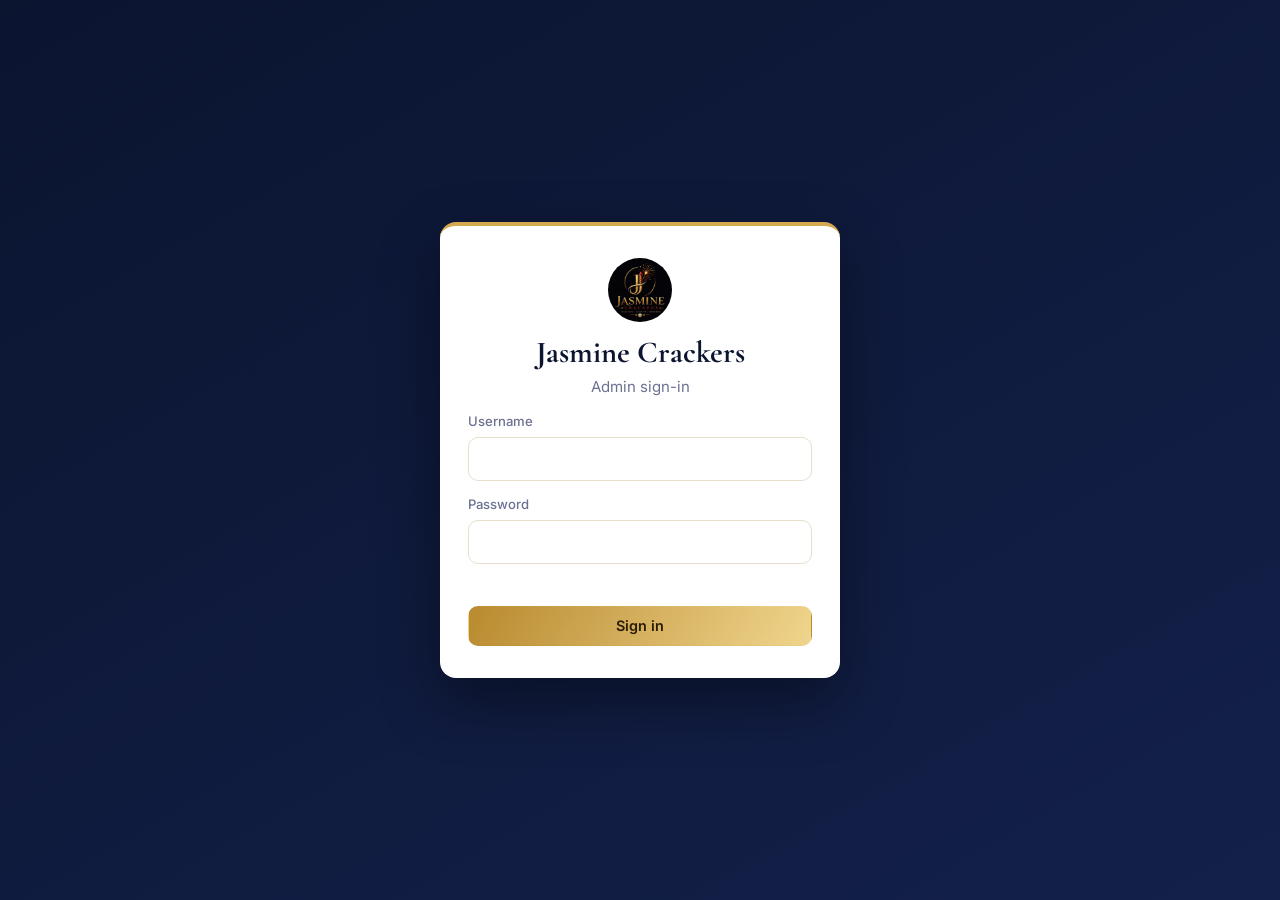
<file: public/admin.html>
<!DOCTYPE html>
<html lang="en"><head><meta charset="utf-8"><meta name="viewport" content="width=device-width,initial-scale=1">
<meta name="robots" content="noindex,nofollow"><title>Admin | Jasmine Crackers</title>
<link href="https://fonts.googleapis.com/css2?family=Cormorant+Garamond:wght@600;700&family=Inter:wght@400;500;600&display=swap" rel="stylesheet">
<link rel="stylesheet" href="css/admin.css"></head><body>
<section id="login" class="lg" hidden><form id="lf" class="lgc" novalidate>
<img src="images/logo.jpg" alt="" width="64" height="64"><h1>Jasmine Crackers</h1><p class="sub">Admin sign-in</p>
<label>Username<input id="lu" autocomplete="username" autocapitalize="none" spellcheck="false"></label>
<label>Password<input id="lp" type="password" autocomplete="current-password"></label>
<p id="le" class="er" role="alert"></p><button class="btn p" id="lb" type="submit">Sign in</button></form></section>

<div id="shell" hidden>
<header class="mob"><b>JASMINE CRACKERS ADMIN</b><button class="btn s sm" data-out>Sign out</button></header>
<aside class="side"><div class="brand"><img src="images/logo.jpg" alt="" width="40" height="40"><div><b>JASMINE CRACKERS</b><small>ADMIN</small></div></div>
<nav id="nav"><button data-v="dash">Dashboard</button><button data-v="orders">Orders</button><button data-v="products">Products</button><button data-v="form">Add product</button><button data-v="account">Account</button></nav>
<button class="btn s out" data-out>Sign out</button></aside>
<main id="app"></main></div>

<dialog id="dlg"><h3 id="dt"></h3><div id="db"></div></dialog>
<div id="toast" role="status" aria-live="polite"></div>
<script src="js/site-config.js"></script><script src="js/admin.js"></script>
</body></html>
</file>
<file: public/css/admin.css>
:root{--navy:#0b1530;--navy2:#13204a;--gold:#d4a94f;--gold2:#f0d58d;--ivory:#f6f2e8;--ink:#1c2340;--mute:#6b7190;--line:#e6dfcc;--red:#b3261e;--green:#1c7c4a;--serif:'Cormorant Garamond',Georgia,serif;--sans:Inter,system-ui,sans-serif}
*{box-sizing:border-box;margin:0}[hidden]{display:none!important}
body{background:var(--ivory);color:var(--ink);font:400 15px/1.5 var(--sans)}
h1,h2,h3{font-family:var(--serif);font-weight:700;line-height:1.1}h2{font-size:2rem}h3{font-size:1.3rem;margin-bottom:10px}
:focus-visible{outline:2px solid var(--gold);outline-offset:2px}
.btn{font:500 .9rem var(--sans);border-radius:10px;border:1px solid transparent;padding:9px 16px;min-height:40px;cursor:pointer;transition:.15s;display:inline-flex;align-items:center;justify-content:center;gap:8px;white-space:nowrap;text-decoration:none}
.btn.p{background:linear-gradient(120deg,#b98a2f,var(--gold2));color:#2a1d05;font-weight:600}.btn.p:hover{filter:brightness(1.06)}
.btn.s{background:#fff;border-color:var(--line);color:var(--ink)}.btn.s:hover{border-color:var(--gold)}
.btn.d{background:#fff;border-color:#f0c9c6;color:var(--red)}.btn.dd{background:var(--red);color:#fff}.btn.sm{padding:5px 11px;min-height:32px;font-size:.8rem}
.btn:disabled{opacity:.55;cursor:wait}
/* login */
.lg{min-height:100vh;display:grid;place-items:center;padding:20px;background:linear-gradient(150deg,var(--navy),var(--navy2))}
.lgc{background:#fff;border-radius:16px;padding:32px 28px;width:min(400px,100%);display:grid;gap:14px;text-align:center;border-top:4px solid var(--gold);box-shadow:0 24px 60px rgba(0,0,0,.4)}
.lgc img{margin:auto;border-radius:50%}.lgc h1{font-size:1.9rem;color:var(--navy)}.sub{color:var(--mute);margin-top:-8px}
.lgc label{text-align:left}
/* shell */
#shell{display:grid;grid-template-columns:240px 1fr;min-height:100vh}
.side{background:linear-gradient(180deg,var(--navy),var(--navy2));color:#cfd5ee;padding:22px 14px;display:flex;flex-direction:column;gap:22px;position:sticky;top:0;height:100vh}
.brand{display:flex;gap:10px;align-items:center;padding:0 6px}.brand img{border-radius:50%}.brand b{display:block;color:var(--gold2);font:700 1.05rem var(--serif);letter-spacing:.05em}.brand small{font-size:.7rem;letter-spacing:.2em;color:#aeb6d6}
#nav{display:grid;gap:4px}#nav button{background:none;border:0;color:#cfd5ee;text-align:left;font:500 .92rem var(--sans);padding:11px 14px;border-radius:10px;cursor:pointer}
#nav button:hover{background:rgba(255,255,255,.07)}#nav button.on{background:rgba(212,169,79,.2);color:var(--gold2)}
.side .out{margin-top:auto;background:transparent;color:#cfd5ee;border-color:rgba(255,255,255,.2)}
.mob{display:none}
#app{padding:28px clamp(16px,3vw,36px) 70px;max-width:1240px;width:100%}
.lead{color:var(--mute);margin:4px 0 18px}
@media(max-width:860px){#shell{display:block}.mob{display:flex;justify-content:space-between;align-items:center;background:var(--navy);color:var(--gold2);padding:10px 16px;font:700 1rem var(--serif);letter-spacing:.05em}
.side{position:static;height:auto;padding:0;background:var(--navy2);flex-direction:row}.brand,.side .out{display:none}
#nav{display:flex;overflow-x:auto;padding:6px 10px;gap:4px;width:100%}#nav button{white-space:nowrap;padding:9px 14px}}
/* cards, panels */
.cards{display:grid;grid-template-columns:repeat(auto-fit,minmax(170px,1fr));gap:14px;margin:0 0 22px}
.card{background:#fff;border:1px solid var(--line);border-radius:14px;padding:16px 18px;box-shadow:0 4px 16px rgba(11,21,48,.05)}
.card small{color:var(--mute);font-size:.8rem}.card b{display:block;font:700 2.1rem/1.1 var(--serif);color:var(--navy)}.card.warn b{color:var(--red)}
.panel{background:#fff;border:1px solid var(--line);border-radius:14px;padding:clamp(14px,2.5vw,24px);box-shadow:0 4px 16px rgba(11,21,48,.05);margin-bottom:22px}
.row{display:flex;gap:10px;flex-wrap:wrap;align-items:center}.row .sp{margin-left:auto}
/* forms */
label{font-size:.82rem;font-weight:500;color:var(--mute);display:grid;gap:5px}
input,select,textarea{width:100%;font:16px var(--sans);padding:10px 12px;border:1px solid var(--line);border-radius:10px;background:#fff;color:var(--ink);min-height:44px}
input:focus,select:focus,textarea:focus{outline:0;border-color:var(--gold);box-shadow:0 0 0 3px rgba(212,169,79,.22)}
.form{display:grid;grid-template-columns:1fr 1fr;gap:16px}.form .w{grid-column:1/-1}@media(max-width:700px){.form{grid-template-columns:1fr}}
.er{color:var(--red);font-size:.8rem;min-height:1.1em}.bad input,.bad select,.bad textarea{border-color:var(--red)}
.chk{display:flex;align-items:center;gap:10px;font-size:.95rem;color:var(--ink)}.chk input{width:20px;height:20px;min-height:0;accent-color:#b98a2f}
.prev{width:min(260px,100%);aspect-ratio:4/3;border:1px dashed var(--gold);border-radius:12px;display:grid;place-items:center;color:var(--mute);overflow:hidden;background:var(--ivory);margin-top:8px;text-align:center;font-size:.85rem}.prev img{width:100%;height:100%;object-fit:cover}
/* tables */
.tools{display:grid;grid-template-columns:2fr 1fr 1fr 1fr;gap:10px;margin:14px 0}@media(max-width:760px){.tools{grid-template-columns:1fr 1fr}.tools input{grid-column:1/-1}}
.tw{overflow-x:auto}table{width:100%;border-collapse:collapse;min-width:760px}
th{text-align:left;font-size:.74rem;font-weight:600;color:var(--mute);padding:8px 10px;border-bottom:2px solid var(--line);white-space:nowrap}
td{padding:11px 10px;border-bottom:1px solid var(--line);vertical-align:middle}tr:last-child td{border-bottom:0}
td small{color:var(--mute);display:block}.clip{max-width:230px;overflow:hidden;text-overflow:ellipsis;white-space:nowrap}
tr.clk{cursor:pointer}tr.clk:hover{background:#fbf7ec}
.thumb,.ph{width:52px;height:40px;border-radius:8px;object-fit:cover;background:var(--ivory);display:block}
s{color:var(--mute);font-size:.8rem}
.pill{font:500 .74rem var(--sans);border-radius:99px;padding:4px 11px;border:1px solid;cursor:pointer;background:#fff}
.ok{color:var(--green);border-color:#bfe3cf;background:#effaf3}.no{color:var(--red);border-color:#f0c9c6;background:#fdf1f0}
.sel{min-height:36px;padding:5px 8px;font-size:.84rem;width:auto;border-width:1.5px}
.s-order-placed{background:#fff8e6;border-color:#d4a94f}.s-order-confirmed{background:#eef3fd;border-color:#9db7e8}.s-preparing{background:#f5effc;border-color:#c9b6e6}
.s-ready-for-delivery{background:#e9f7f7;border-color:#9fd3d3}.s-out-for-delivery{background:#eaecfb;border-color:#a9b0e8}.s-delivered{background:#effaf3;border-color:#bfe3cf}.s-cancelled{background:#fdf1f0;border-color:#f0c9c6}
.badge{display:inline-block;font:500 .76rem var(--sans);border:1px solid;border-radius:99px;padding:3px 10px;white-space:nowrap}
.msg{text-align:center;color:var(--mute);padding:36px 10px}.msg.err{color:var(--red)}
.spin{display:inline-block;width:18px;height:18px;border:2px solid var(--line);border-top-color:var(--gold);border-radius:50%;animation:sp .8s linear infinite;vertical-align:-4px;margin-right:8px}@keyframes sp{to{transform:rotate(360deg)}}
/* dialog + toast */
dialog{border:0;border-radius:14px;padding:24px;max-width:520px;width:92vw;box-shadow:0 20px 60px rgba(0,0,0,.4)}dialog::backdrop{background:rgba(11,21,48,.6)}
.dr{display:flex;justify-content:space-between;gap:14px;padding:7px 0;border-bottom:1px solid var(--line)}.dr span:last-child{text-align:right}.tot{font:700 1.4rem var(--serif);border:0}
dialog a{color:#8a6410}
#toast{position:fixed;left:50%;bottom:22px;transform:translate(-50%,220%);background:var(--navy);color:#fff;border-left:4px solid var(--gold);padding:12px 18px;border-radius:10px;transition:.3s;z-index:90;max-width:92vw}#toast.o{transform:translate(-50%,0)}#toast.e{border-color:#ff7a70}
@media(prefers-reduced-motion:reduce){*{transition:none!important;animation:none!important}}
</file>
